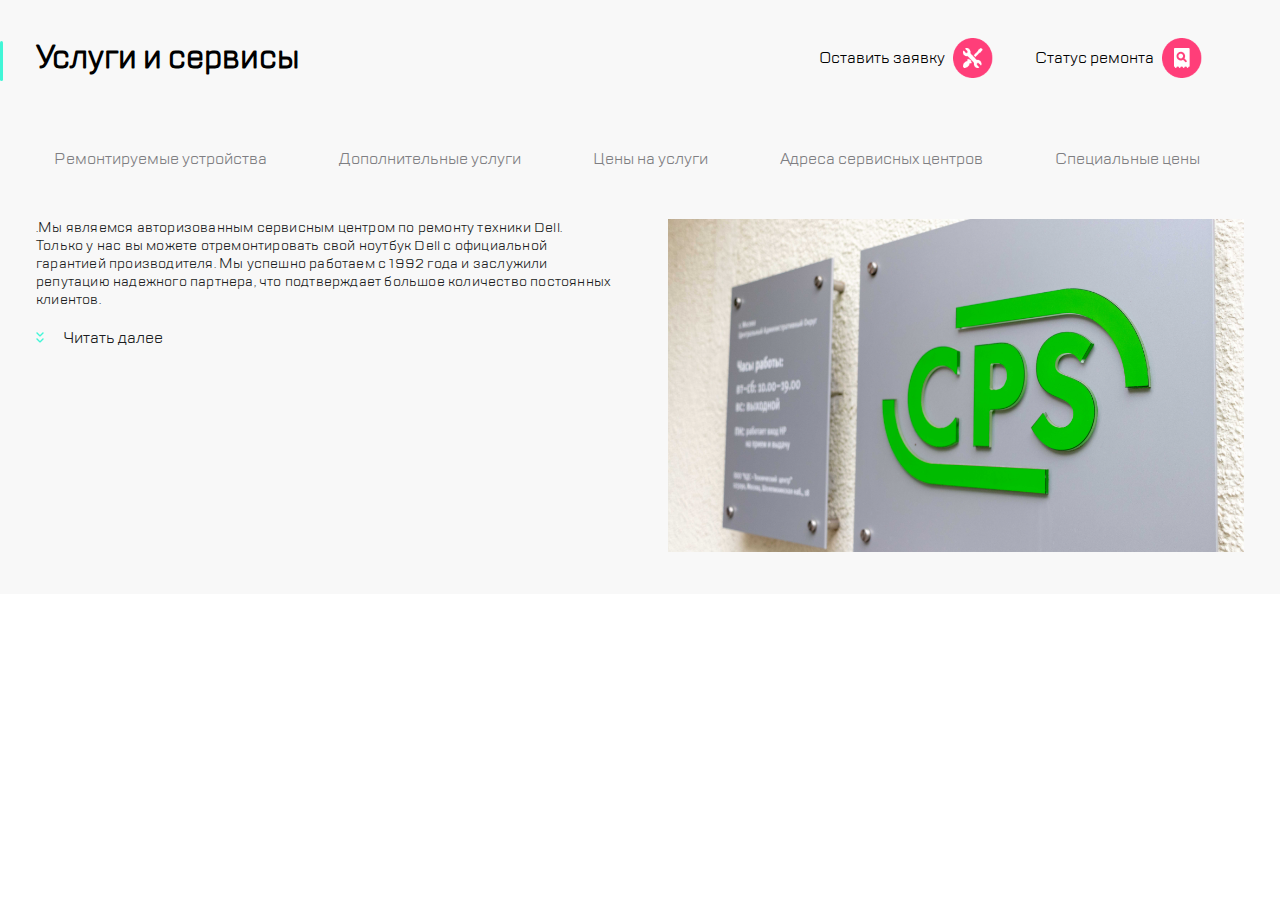
<file: index.html>
<!DOCTYPE html>
<html lang="ru">
<head>
	<meta charset="UTF-8">
	<meta name="viewport" content="width=device-width, initial-scale=1.0, maximum-scale=1.0, user-scalable=0">
	<link rel="stylesheet" href="style.css">
	<title>Document</title>
</head>
<body>
	<header class="header">
		<div class="header__container">
			<div class="header__column">
				<button class="header__burger button">
					<img src="assets/images/catalog.png" alt="catalog">
				</button>

				<a href="#" class="header__logo">
					<img src="assets/images/logo.png" alt="CPS">
				</a>
			</div>

			<div class="header-menu">
					<ul class="header-menu__hidden">
						<li class="header-menu__item"> 
							<button href="#" class="header-menu__button button">
								<img src="assets/images/call.png" alt="call us">
							</button>
						</li>
						<li class="header-menu__item"> 
							<button href="#" class="header-menu__button button">
								<img src="assets/images/chat.png" alt="message us">
							</button>
						</li>
						<li class="header-menu__item"> 
							<button href="#" class="header-menu__button button">
								<img src="assets/images/profile.png" alt="your profile">
							</button>
						</li>
					</ul>
					

					
					<ul class="header-menu__list">
						<li class="header-menu__item"> 
							<button href="#" class="header-menu__button button">
								<img src="assets/images/settings.png" alt="settings">
							</button>
						</li>
						<li class="header-menu__item"> 
							<button href="#" class="header-menu__button button">
								<img src="assets/images/search.png" alt="search">
							</button>
						</li>
					</ul>

			</div>
		</div>
	</header>

	<header class="hidden-header">
			<h1 class="hidden-header__title">Услуги и сервисы</h1>
			<nav class="hidden-header__menu">
				<ul class="hidden-header__list">
							<li class="hidden-header__item"> 
								<button class="hidden-header__button button"> Оставить заявку
									<img src="assets/images/settings.png" alt="settings">
								</a>
							</li>
							<li class="hidden-header__item"> 
								<button  class="hidden-header__button button">Статус ремонта
									<img src="assets/images/search.png" alt="search">
								</button>
							</li>
						</ul>
			</nav>

	</header>
	<main class="main">
		<div class="main__container">
			<h1 class="main__title">Услуги и сервисы</h1>

			<ul class="slide-menu">
				<li class="slide-menu__position">
					<a href="#" class="slide-menu__item slideMenu__item--hover">Ремонтируемые устройства</a>
				</li>
				<li class="slide-menu__position">
				 	<a href="#" class="slide-menu__item">Дополнительные услуги</a>
				</li>
				<li class="slide-menu__position">
					<a href="#" class="slide-menu__item">Цены на услуги</a>
				</li>
				<li class="slide-menu__position"> 
					<a href="#" class="slide-menu__item">Адреса сервисных центров</a>
				</li>
				<li class="slide-menu__position">
					<a href="#" class="slide-menu__item">Специальные цены</a>
				</li>
				</ul>
		

			<div class="about">
				<article for=""class="about__info">
					<div class="about__text"> 
						.Мы являемся авторизованным сервисным центром по ремонту техники Dell. 
						Только у нас вы можете отремонтировать свой ноутбук Dell 
						с официальной гарантией производителя.
						Мы успешно работаем с 1992 года и заслужили репутацию надежного партнера, 
						что подтверждает большое количество постоянных клиентов.
					</div>
					<br>
					<button class="about__more" >
						<img src="assets/images/more.svg">
							Читать далее
					</button>
				</article>
		
				<div class="about__image">
					<img src="assets/images/cpsphoto.png" alt="CPS">
				</div>
			</div>
		</div>
			
	</main>
	
</body>
</html>
</file>
<file: style.css>
@font-face {
  font-family: 'TT Lakes';
  src: url('assets/fonts/TTLakes-Regular.eot');
  src: local('TT Lakes Regular'), local('TTLakes-Regular'),
      url('assets/fonts/TTLakes-Regular.eot?#iefix') format('embedded-opentype'),
      url('assets/fonts/TTLakes-Regular.woff') format('woff'),
      url('assets/fonts/TTLakes-Regular.ttf') format('truetype');
  font-weight: normal;
  font-style: normal;
}


html {
  box-sizing: border-box;
}

*, *:before, *:after {
  box-sizing: inherit;
}

*{ 
	margin: 0;
	padding: 0;
  font-family: 'TT Lakes';
  font-weight: normal;
}

h1,h2,h3,h4,h5,h6 {
	margin: 0;}

body{
min-width: 320px;
overflow-x: hidden;

}






.header__container {
	display: flex;
	justify-content: center;
	justify-content: space-between;
	margin: 0 auto;
	min-height: 88px;
	align-items: center;
	width: 96%;
	margin: 0 auto;
  box-sizing: border-box;
}
@media (min-width: 1120px) {
		.header__container {
			dispaly:  none;
		}	
	}

@media (min-width: 767px) {
		.header__container {
			padding: 0 24px ;
		}	
	}
@media(min-width: 1120px) {
	.header {display: none;}
}

.header__column {
	display: flex;
	justify-content:space-around ;
	
	
}

.header__burger {
	align-self: center;
	height: 40px;
	width: 40px;
	margin-right: 17px;
}
@media (min-width: 767px) {
		.header__burger {
			margin-right: 40px;
		}	
	}

.header__burger::after {
  content: "";
  position: relative;
  width: 2px;
  height: 32px;
  top: -41px;
  right: -57px;
  background-color:  #EAEAEA;
  display: none;
}
@media(min-width:  767px) {
	.header__burger::after{
		display: block;
	}
}

.button img {
	height: 40px;
	width: 40px;	
	border-radius: [object Object]px;

;
}


.header__logo img {
	height: 100%;
	width: 100px;
	border-radius: [object Object]px;
}


.header-menu {
	display: flex;
	}
.header-menu__hidden {
	min-width: 100px;
	display: none;
	justify-content: center;
	list-style-type:  none;
	margin-right: 36px;
}

@media(min-width:  767px) {
	.header-menu__hidden{
		display: flex;
	}
}





.header-menu__list {
	
	display: flex;
	justify-content: center;
	list-style-type:  none;
	

}

.header-menu__item {
	width:  40px;
	height: 40px;
	list-style-type:  none;
	margin-right: 16px;
}
.header-menu__item:last-of-type {
	margin-right: 0;

}

.header-menu__list::before {
  content: "";
  position: relative;
  width: 2px;
  height: 32px;
  top: 6px;
  right: 17px;
  background-color:  #EAEAEA;
  display: none;
  z-index: 1;

}
@media(min-width:  767px) {
	.header-menu__list::before{
		display: block;
	}
}


.hidden-header {
	display: none;
	justify-content: space-between;
	font-family: TT Lakes;
	background: #F8F8F8;
	padding: 24px 16px;
	margin: 0 auto;
	}
.hidden-header__title {
	margin
	font-family: TT Lakes;
	ont-size: 28px;
	text-align: left;
	font-weight: 700;
	background: #F8F8F8;
}
.hidden-header__title::before {
	content: "";
	height: 40px;
	width: 3px;
	position: absolute;
	left: 0px;
	top: 41px;
	border-radius: 2px;
	background: #41F6D7;
	z-index: 2;
}

.hidden-header__menu {
	display: flex;
	justify-content: center;
	align-items: center;

}
.hidden-header__button {
	display: flex;
	justify-content: center;
	align-items: center;
	text-decoration: none;
	color:  black;
	font-family: 'TT Lakes';
	font-size: 16px;
	line-height: 24px;
	text-align: right;
}

.hidden-header__button img {
	margin-left: 8px;
}

.hidden-header__list {
	list-style-type:  none;
	display: flex;
}

.hidden-header__item {
	display: flex;
	justify-content: center;
	align-items: center;
	margin-right: 42px;
}
@media ( min-width:  1120px) {
	.header { 
		display: none;
	 }
	 .hidden-header {
		display: flex;
	}

}


.main__container {
	width: 100%;
 	min-height: 1px;
	background: #F8F8F8;
	padding: 24px 16px;
	margin: 0 auto;
}
@media(min-width:  767px) {
	.main__container{
		padding: 24px;
	}
}
@media(min-width:  1120px) {
	.main__container{
		padding: 36px;
	}
}
@media(min-width:  1120px) {
	.hidden-header{
		padding: 36px 36px 0 36px;
	}
}

.main__title {
	display: inline;
	font-family: TT Lakes;
	font-size: 28px;
	text-align: left;
	font-weight: 700;
}
@media(min-width: 1120px) {
	.main__title { 
		display: none;
	}
}

.main__title::before {
	content: "";
	height: 40px;
	width: 3px;
	position: absolute;
	left: 0px;
	top: 112px;
	border-radius: 2px;
	background: #41F6D7;
	z-index: 2;
}


.main-menu {
	display: none;
}
@media(min-width: 1120px) {
	.main-menu { 
		display: flex;
		flex-wrap: nowrap;
		justify-content: flex-end;
		align-content: flex-start;
		align-items: baseline;
	}
}

.slide-menu {
	display:  flex;
	list-style-type:  none;
	overflow-x: auto;
	margin-top: 24px;
}

.slide-menu::-webkit-scrollbar {
  display: none;
}

.slide-menu__item {
	text-decoration: none;
	font-family: 'TT Lakes';
	font-size: 16px;
	color: #7E7E82;
	white-space: nowrap;
	max-height: 40px;
	padding: 8px 10px 8px 16px;
	margin-right: 16px;
	border: 2px solid transparent;
}

.slide-menu__item:hover {
	white-space: nowrap;
	max-height: 40px;
	padding: 8px 10px 8px 16px;
	margin-right: 16px;
	box-sizing: border-box;
	font-family: TT Lakes;
	font-size: 16px;
	text-align: center;
	background: #FFFFFF;
	border: 2px solid #B8FFEC;
	border-radius: 6px;
	
}

.slide-menu li{
	white-space: nowrap;
	max-height: 40px;
	padding: 8px 10px 8px 0px;
	margin-right: 16px;
	box-sizing: border-box;
	font-family: TT Lakes;
	font-size: 16px;
	line-height: 24px;
	text-align: left;
	font-weight: 500;
	}


	


.about {
	
	display: flex;
	flex-wrap: wrap;
	justify-content: space-between;
	width: 100%;
}




.about__info {
	margin-top: 32px;
	font-size: 14px;
	line-height: 18px;
	letter-spacing: 0.2px;
	color: #1B1C21;
}
@media(min-width:  767px) {
	.about__info {
		width: 45vw;
		margin-top: 40px;
	}
}

.about__more {
	margin-top: 0px;
	margin-bottom: 24px;
	font-size: 16px;
	color: #1B1C21;
	border: none;
	background: #F8F8F8;
	text-decoration: none;
}

.about__more img {
	margin-right: 16px;
}

.button {
	border: none;
	background-color: transparent;
}

.about__image {
	width: 100vw;
	border-radius: 0px;
}
@media (min-width: 767px) {
	.about__image  { 
		width: 45vw ;
		margin-top: 40px;
	}
}

.about__image img {
	width: 100%;
}
</file>
